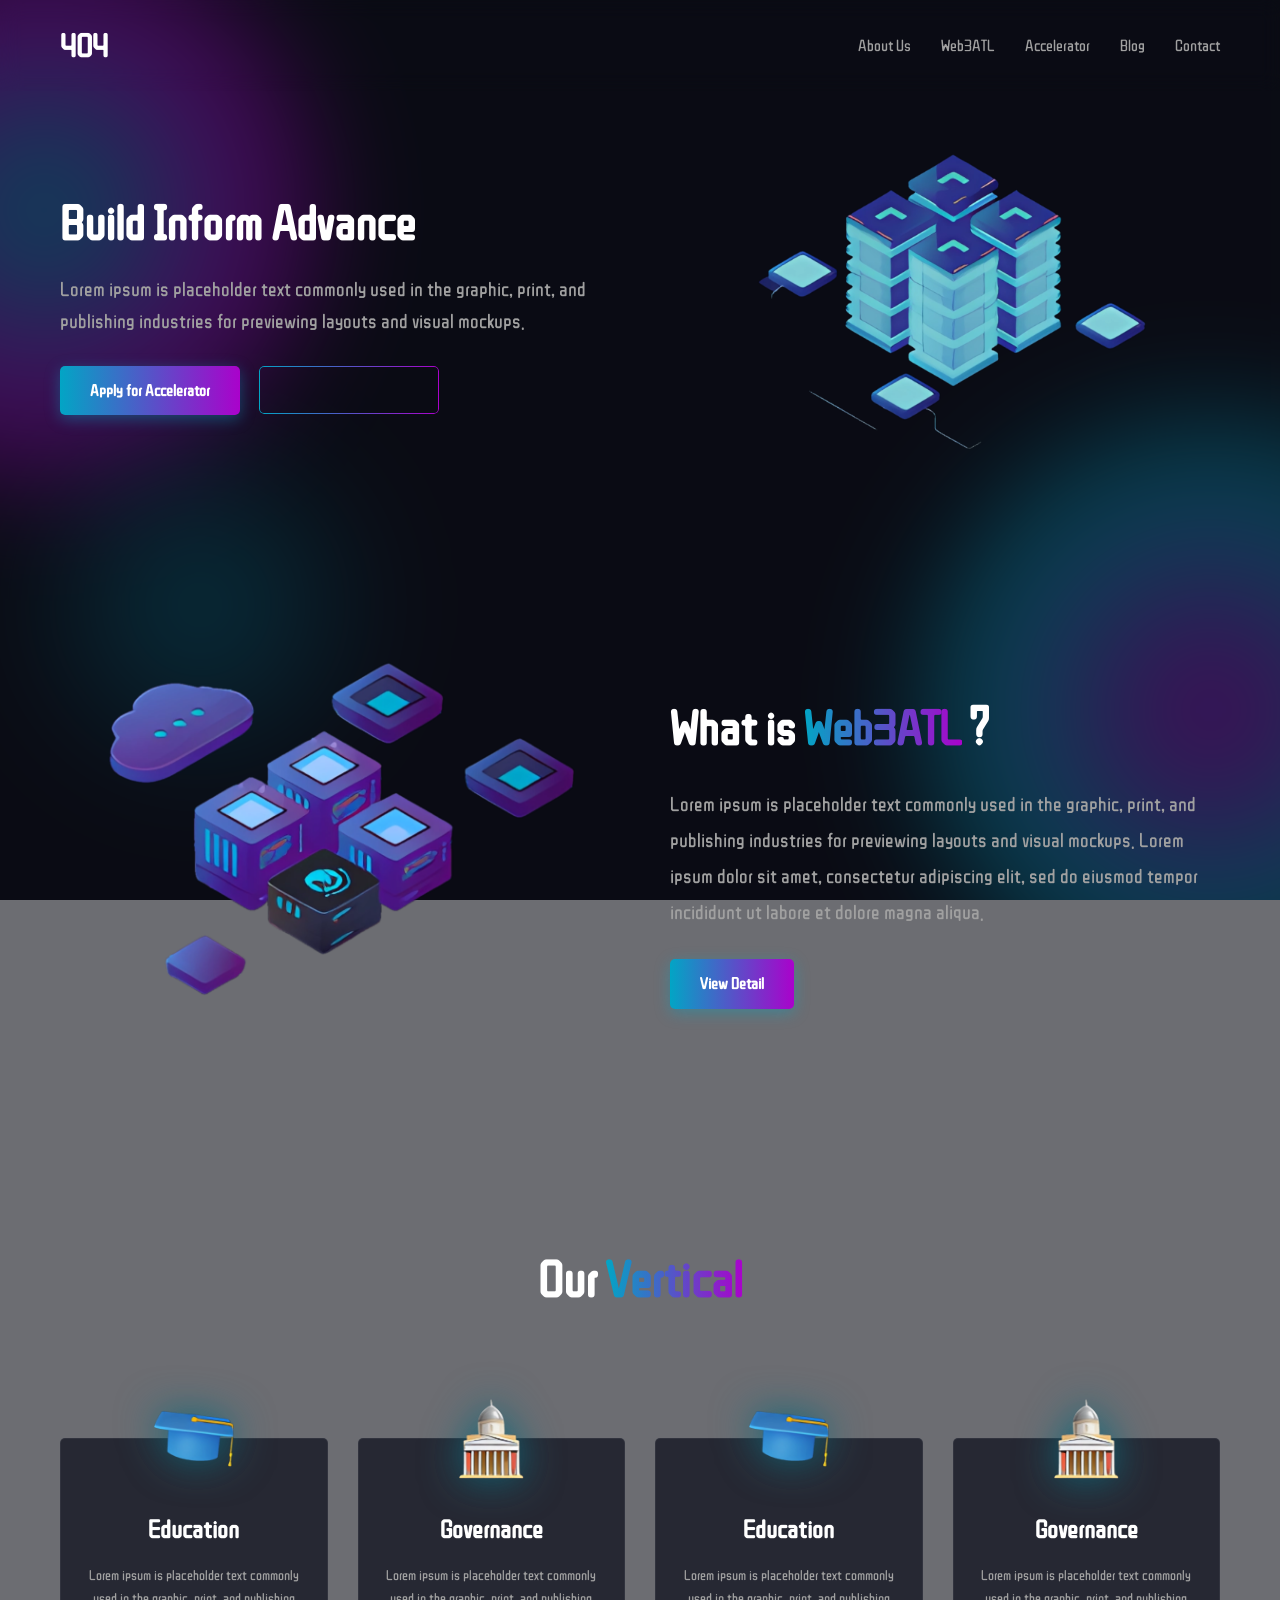
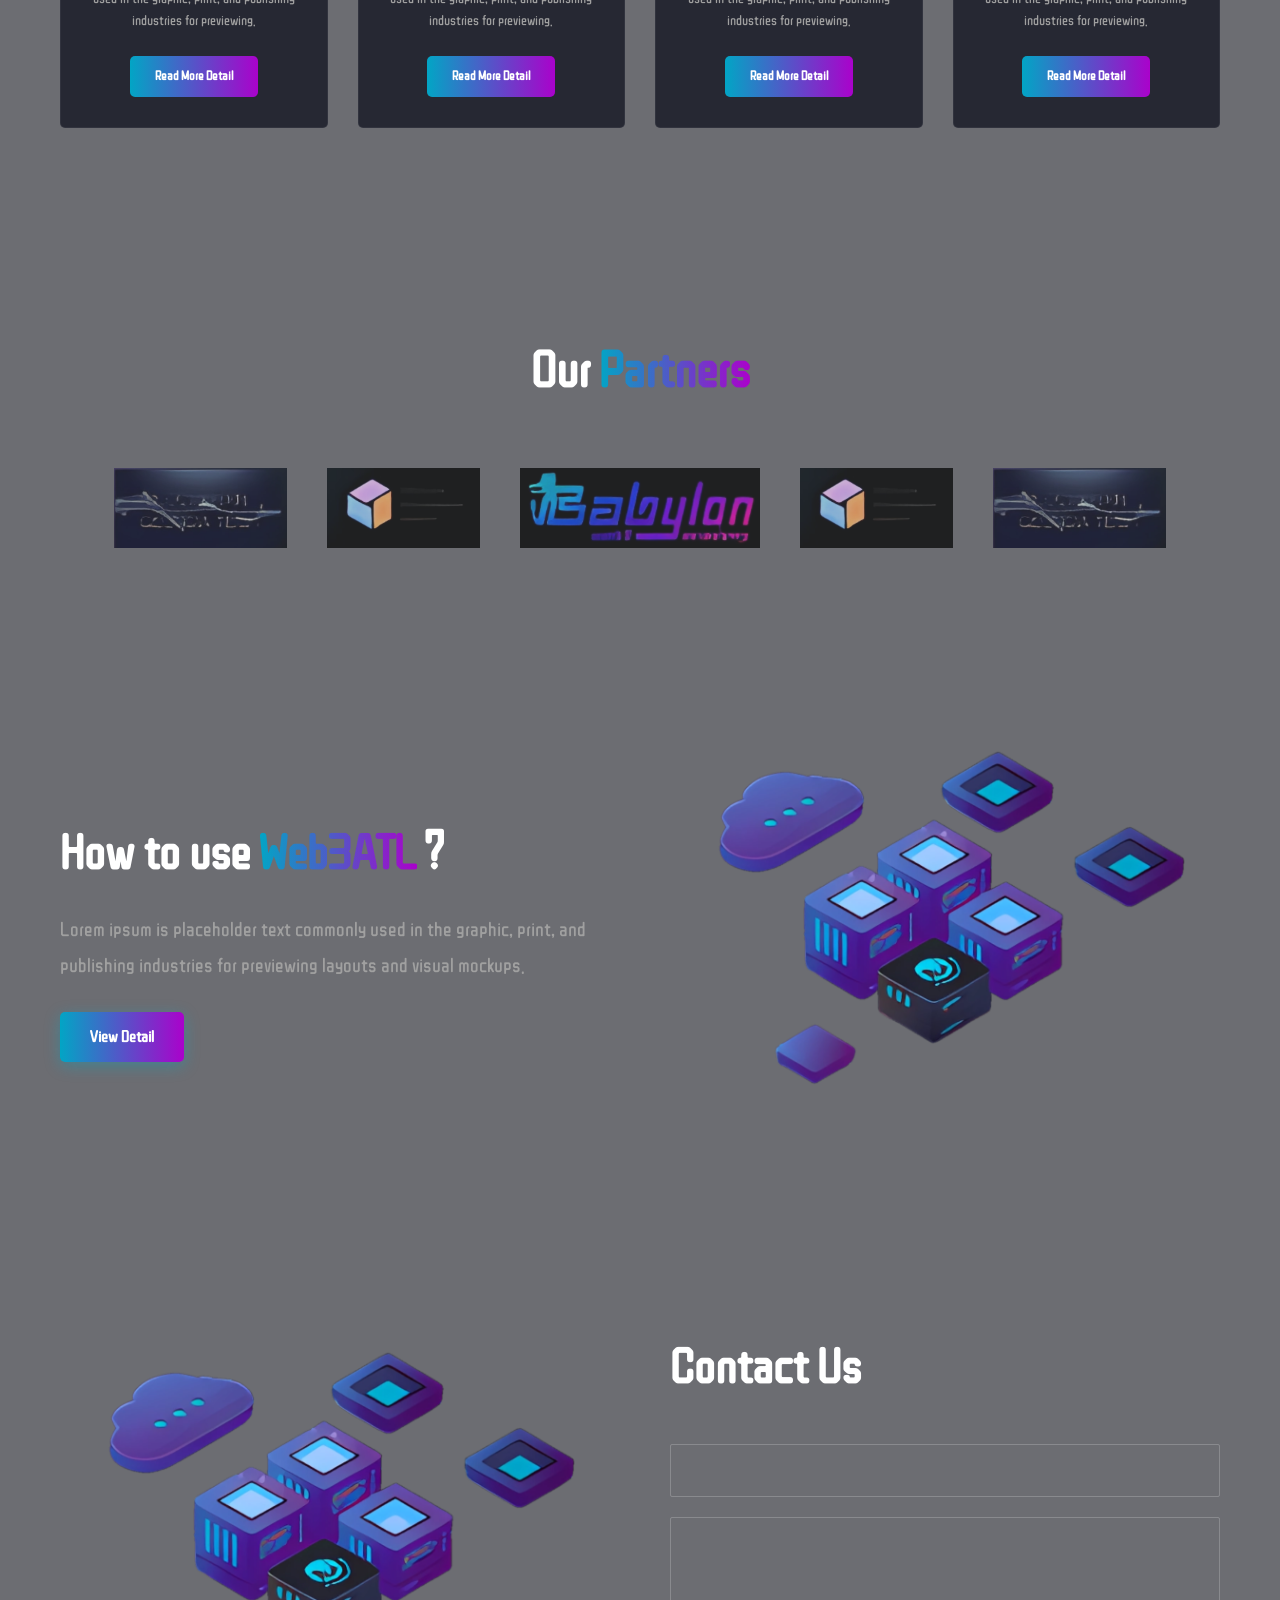
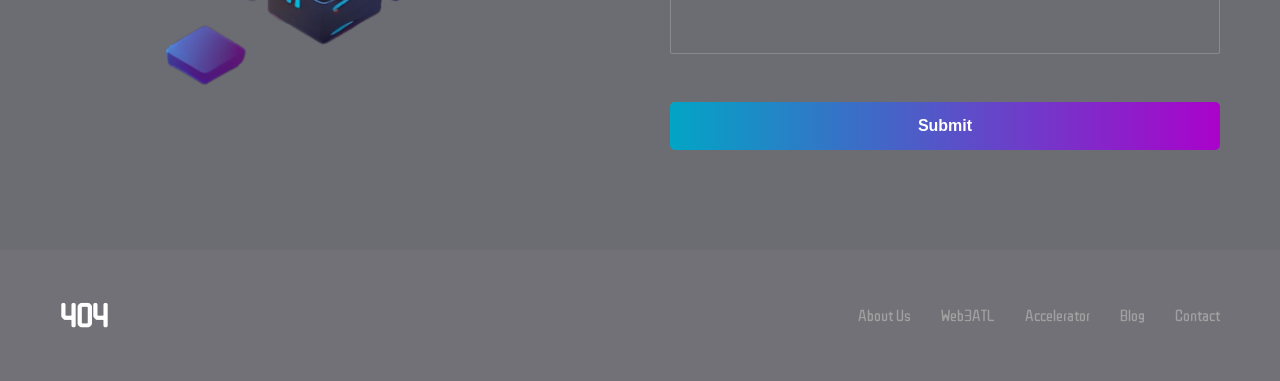
<file: index.html>
<!DOCTYPE html>
<html lang="ru">
<head>
    <meta charset="UTF-8">
    <meta name="viewport" content="width=device-width, initial-scale=1.0">
    <title>ИДЗ - Вариант 12</title>
    <link rel="stylesheet" href="IDZ.css">
    <link rel="preconnect" href="https://fonts.googleapis.com">
    <link rel="preconnect" href="https://fonts.gstatic.com" crossorigin>
    <link href="https://fonts.googleapis.com/css2?family=Orbitron:wght@400..900&family=ZCOOL+QingKe+HuangYou&display=swap" rel="stylesheet">
    <div class="background-glows">
        <div class="glow glow-1"></div>
        <div class="glow glow-2"></div>
        <div class="glow glow-3"></div>
    </div>

    <header class="header">
        <div class="container">
            <div class="header-content">
                <div class="logo">404</div>
                <nav class="menu">
                    <a href="#">About Us</a>
                    <a href="#">Web3ATL</a>
                    <a href="#">Accelerator</a>
                    <a href="#">Blog</a>
                    <a href="#">Contact</a>
                </nav>
            </div>
        </div>
    </header>

    <main>
        <!--Блок 1-->
        <section class="hero">
            <div class="container">
                <div class="hero-content">
                    <div class="hero-text">
                        <h1>Build Inform Advance</h1>
                        <p>Lorem ipsum is placeholder text commonly used in the graphic, print, and publishing industries for previewing layouts and visual mockups.</p>
                        <div class="buttons">
                            <a href="#" class="btn btn-primary">Apply for Accelerator</a>
                            <a href="#" class="btn btn-outline"></a>
                        </div>
                    </div>
                    <div class="hero-image">
                        <img src="башенки-блок1.png" alt="башенки-блок1">
                    </div>
                </div>
            </div>
        </section>

        <!--Блок 1.2-->
        <section class="info-section">
            <div class="container">
                <div class="info-content">
                    <div class="info-image">
                        <img src="система-блок 1.png" alt="System">
                    </div>
                    <div class="info-text">
                        <h2>What is <span class="gradient-text">Web3ATL</span> ?</h2>
                        <p>Lorem ipsum is placeholder text commonly used in the graphic, print, and publishing industries for previewing layouts and visual mockups. Lorem ipsum dolor sit amet, consectetur adipiscing elit, sed do eiusmod tempor incididunt ut labore et dolore magna aliqua.</p>
                        <a href="#" class="btn btn-primary">View Detail</a>
                    </div>
                </div>
            </div>
        </section>

       <!--Блок 2-->
        <section class="verticals">
            <div class="container">
                <h2 class="section-title">Our <span class="gradient-text">Vertical</span></h2>
                <div class="cards-grid">
                    <div class="card">
                        <div class="card-image">
                            <img src="шапка-блок2.png" alt="Education">
                        </div>
                        <h3>Education</h3>
                        <p>Lorem ipsum is placeholder text commonly used in the graphic, print, and publishing industries for previewing.</p>
                        <a href="#" class="btn btn-gradient">Read More Detail</a>
                    </div>
                    <div class="card">
                        <div class="card-image">
                            <img src="здание-блок2.png" alt="Governance">
                        </div>
                        <h3>Governance</h3>
                        <p>Lorem ipsum is placeholder text commonly used in the graphic, print, and publishing industries for previewing.</p>
                        <a href="#" class="btn btn-gradient">Read More Detail</a>
                    </div>
                    <div class="card">
                        <div class="card-image">
                            <img src="шапка-блок2.png" alt="Education">
                        </div>
                        <h3>Education</h3>
                        <p>Lorem ipsum is placeholder text commonly used in the graphic, print, and publishing industries for previewing.</p>
                        <a href="#" class="btn btn-gradient">Read More Detail</a>
                    </div>
                    <div class="card">
                        <div class="card-image">
                            <img src="здание-блок2.png" alt="Governance">
                        </div>
                        <h3>Governance</h3>
                        <p>Lorem ipsum is placeholder text commonly used in the graphic, print, and publishing industries for previewing.</p>
                        <a href="#" class="btn btn-gradient">Read More Detail</a>
                    </div>
                </div>
            </div>
        </section>

        <!--Блок 3-->
        <section class="partners">
            <div class="container">
                <h2 class="section-title">Our <span class="gradient-text">Partners</span></h2>
                <div class="partners-list">
                    <img src="надпись-блок3.png" alt="Partner 1">
                    <img src="кубик-блок3.png" alt="Partner 2">
                    <img src="надпись2-блок3.png" alt="Partner 3">
                    <img src="кубик-блок3.png" alt="Partner 4">
                    <img src="надпись-блок3.png" alt="Partner 5">
                </div>
            </div>
        </section>

        <!--Блок 4-->
        <section class="info-section">
            <div class="container">
                <div class="info-content">
                    <div class="info-text">
                        <h2>How to use <span class="gradient-text">Web3ATL</span> ?</h2>
                        <p>Lorem ipsum is placeholder text commonly used in the graphic, print, and publishing industries for previewing layouts and visual mockups.</p>
                        <a href="#" class="btn btn-primary">View Detail</a>
                    </div>
                    <div class="info-image">
                        <img src="система-блок 1.png" alt="How to use">
                    </div>
                </div>
            </div>
        </section>

        <!--Блок 5-->
        <section class="contact">
            <div class="container">
                <div class="contact-content">
                    <div class="contact-image">
                        <img src="система-блок 1.png" alt="Contact">
                    </div>
                    <div class="contact-form">
                        <h2>Contact Us</h2>
                        <form>
                            <input type="text" class="form-input">
                            <textarea class="form-input" rows="5"></textarea>
                            <button type="submit" class="btn btn-submit">Submit</button>
                        </form>
                    </div>
                </div>
            </div>
        </section>
    </main>

    <footer class="footer">
        <div class="container">
            <div class="footer-content">
                <div class="logo">404</div>
                <nav class="menu">
                    <a href="#">About Us</a>
                    <a href="#">Web3ATL</a>
                    <a href="#">Accelerator</a>
                    <a href="#">Blog</a>
                    <a href="#">Contact</a>
                </nav>
            </div>
        </div>
    </footer>
</body>
</html>
</file>
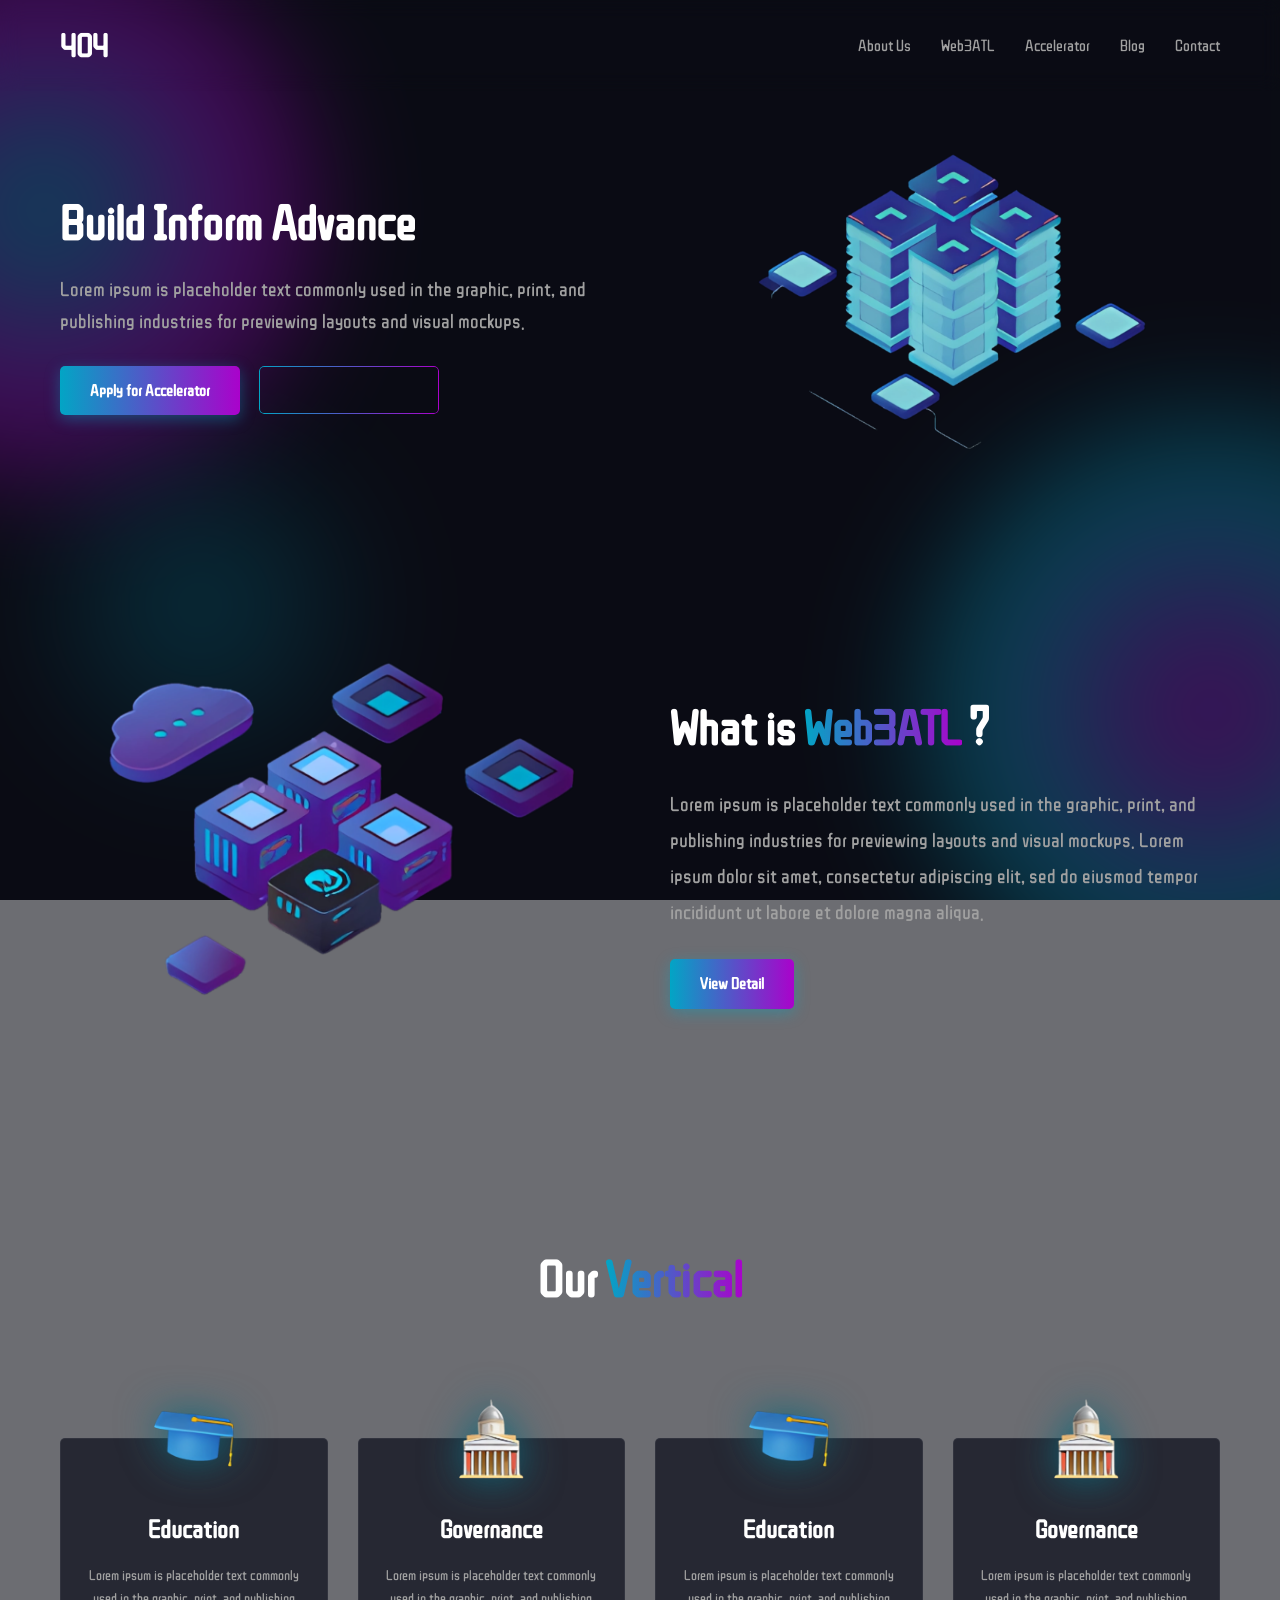
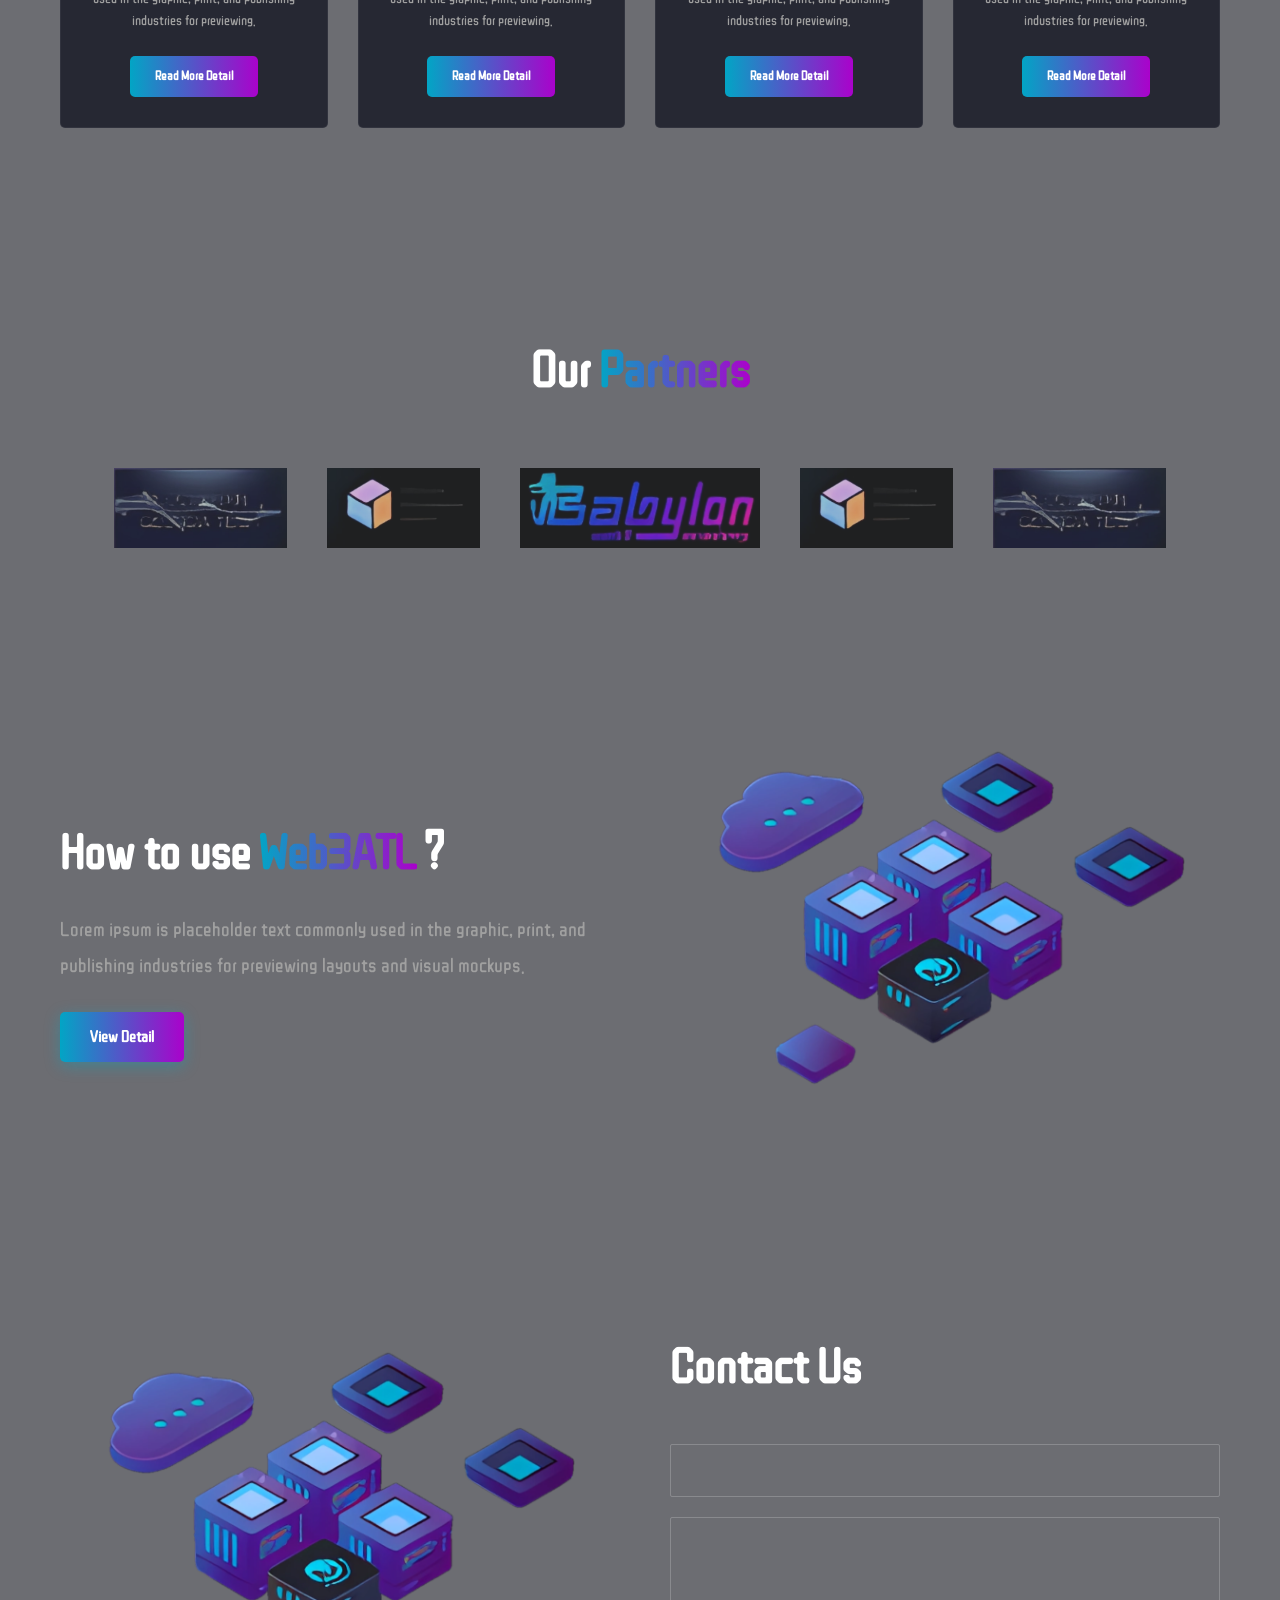
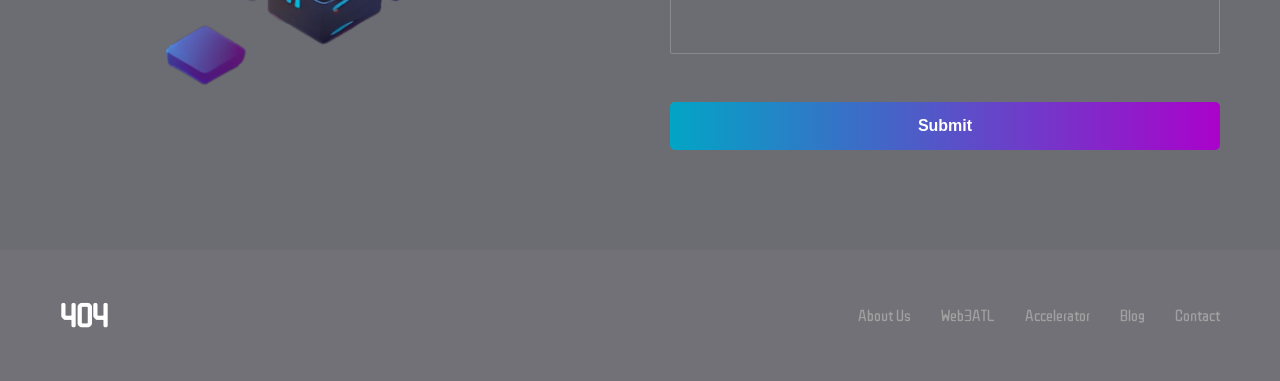
<file: IDZ.html>
<!DOCTYPE html>
<html lang="ru">
<head>
    <meta charset="UTF-8">
    <meta name="viewport" content="width=device-width, initial-scale=1.0">
    <title>ИДЗ - Вариант 12</title>
    <link rel="stylesheet" href="IDZ.css">
    <link rel="preconnect" href="https://fonts.googleapis.com">
    <link rel="preconnect" href="https://fonts.gstatic.com" crossorigin>
    <link href="https://fonts.googleapis.com/css2?family=Orbitron:wght@400..900&family=ZCOOL+QingKe+HuangYou&display=swap" rel="stylesheet">
    <div class="background-glows">
        <div class="glow glow-1"></div>
        <div class="glow glow-2"></div>
        <div class="glow glow-3"></div>
    </div>

    <header class="header">
        <div class="container">
            <div class="header-content">
                <div class="logo">404</div>
                <nav class="menu">
                    <a href="#">About Us</a>
                    <a href="#">Web3ATL</a>
                    <a href="#">Accelerator</a>
                    <a href="#">Blog</a>
                    <a href="#">Contact</a>
                </nav>
            </div>
        </div>
    </header>

    <main>
        <!--Блок 1-->
        <section class="hero">
            <div class="container">
                <div class="hero-content">
                    <div class="hero-text">
                        <h1>Build Inform Advance</h1>
                        <p>Lorem ipsum is placeholder text commonly used in the graphic, print, and publishing industries for previewing layouts and visual mockups.</p>
                        <div class="buttons">
                            <a href="#" class="btn btn-primary">Apply for Accelerator</a>
                            <a href="#" class="btn btn-outline"></a>
                        </div>
                    </div>
                    <div class="hero-image">
                        <img src="башенки-блок1.png" alt="башенки-блок1">
                    </div>
                </div>
            </div>
        </section>

        <!--Блок 1.2-->
        <section class="info-section">
            <div class="container">
                <div class="info-content">
                    <div class="info-image">
                        <img src="система-блок 1.png" alt="System">
                    </div>
                    <div class="info-text">
                        <h2>What is <span class="gradient-text">Web3ATL</span> ?</h2>
                        <p>Lorem ipsum is placeholder text commonly used in the graphic, print, and publishing industries for previewing layouts and visual mockups. Lorem ipsum dolor sit amet, consectetur adipiscing elit, sed do eiusmod tempor incididunt ut labore et dolore magna aliqua.</p>
                        <a href="#" class="btn btn-primary">View Detail</a>
                    </div>
                </div>
            </div>
        </section>

       <!--Блок 2-->
        <section class="verticals">
            <div class="container">
                <h2 class="section-title">Our <span class="gradient-text">Vertical</span></h2>
                <div class="cards-grid">
                    <div class="card">
                        <div class="card-image">
                            <img src="шапка-блок2.png" alt="Education">
                        </div>
                        <h3>Education</h3>
                        <p>Lorem ipsum is placeholder text commonly used in the graphic, print, and publishing industries for previewing.</p>
                        <a href="#" class="btn btn-gradient">Read More Detail</a>
                    </div>
                    <div class="card">
                        <div class="card-image">
                            <img src="здание-блок2.png" alt="Governance">
                        </div>
                        <h3>Governance</h3>
                        <p>Lorem ipsum is placeholder text commonly used in the graphic, print, and publishing industries for previewing.</p>
                        <a href="#" class="btn btn-gradient">Read More Detail</a>
                    </div>
                    <div class="card">
                        <div class="card-image">
                            <img src="шапка-блок2.png" alt="Education">
                        </div>
                        <h3>Education</h3>
                        <p>Lorem ipsum is placeholder text commonly used in the graphic, print, and publishing industries for previewing.</p>
                        <a href="#" class="btn btn-gradient">Read More Detail</a>
                    </div>
                    <div class="card">
                        <div class="card-image">
                            <img src="здание-блок2.png" alt="Governance">
                        </div>
                        <h3>Governance</h3>
                        <p>Lorem ipsum is placeholder text commonly used in the graphic, print, and publishing industries for previewing.</p>
                        <a href="#" class="btn btn-gradient">Read More Detail</a>
                    </div>
                </div>
            </div>
        </section>

        <!--Блок 3-->
        <section class="partners">
            <div class="container">
                <h2 class="section-title">Our <span class="gradient-text">Partners</span></h2>
                <div class="partners-list">
                    <img src="надпись-блок3.png" alt="Partner 1">
                    <img src="кубик-блок3.png" alt="Partner 2">
                    <img src="надпись2-блок3.png" alt="Partner 3">
                    <img src="кубик-блок3.png" alt="Partner 4">
                    <img src="надпись-блок3.png" alt="Partner 5">
                </div>
            </div>
        </section>

        <!--Блок 4-->
        <section class="info-section">
            <div class="container">
                <div class="info-content">
                    <div class="info-text">
                        <h2>How to use <span class="gradient-text">Web3ATL</span> ?</h2>
                        <p>Lorem ipsum is placeholder text commonly used in the graphic, print, and publishing industries for previewing layouts and visual mockups.</p>
                        <a href="#" class="btn btn-primary">View Detail</a>
                    </div>
                    <div class="info-image">
                        <img src="система-блок 1.png" alt="How to use">
                    </div>
                </div>
            </div>
        </section>

        <!--Блок 5-->
        <section class="contact">
            <div class="container">
                <div class="contact-content">
                    <div class="contact-image">
                        <img src="система-блок 1.png" alt="Contact">
                    </div>
                    <div class="contact-form">
                        <h2>Contact Us</h2>
                        <form>
                            <input type="text" class="form-input">
                            <textarea class="form-input" rows="5"></textarea>
                            <button type="submit" class="btn btn-submit">Submit</button>
                        </form>
                    </div>
                </div>
            </div>
        </section>
    </main>

    <footer class="footer">
        <div class="container">
            <div class="footer-content">
                <div class="logo">404</div>
                <nav class="menu">
                    <a href="#">About Us</a>
                    <a href="#">Web3ATL</a>
                    <a href="#">Accelerator</a>
                    <a href="#">Blog</a>
                    <a href="#">Contact</a>
                </nav>
            </div>
        </div>
    </footer>
</body>
</html>
</file>
<file: IDZ.css>
* {
    margin: 0;
    padding: 0;
    box-sizing: border-box;
}

html {
    font-size: 20px; 
}

body {
    font-family: "ZCOOL QingKe HuangYou", sans-serif;
    background-color: transparent;
    color: #FFFFFF;
    line-height: 1.6;
    font-size: 20px;
}

.background-glows {
    position: fixed;
    top: 0;
    left: 0;
    width: 100%;
    height: 100%;
    z-index: -1;
    pointer-events: none;
    overflow: hidden;
    background-color: #0B0C15;
}

.glow {
    position: absolute;
    border-radius: 50%;
    filter: blur(50px);
    opacity: 0.9;
}

.glow-1 {
    top: -10%;
    left: -20%;
    width: 600px;
    height: 600px;
    background: radial-gradient(circle, #02a5c5 0%, #aa02cb 50%, transparent 75%);
    opacity: 0.95;
}

.glow-2 {
    bottom: -15%;
    right: -20%;
    width: 650px;
    height: 650px;
    background: radial-gradient(circle, #aa02cb 0%, #02a5c5 50%, transparent 75%);
    opacity: 0.9;
}

.glow-3 {
    top: 45%;
    left: 0%;
    width: 400px;
    height: 400px;
    background: radial-gradient(circle, #02a5c5 0%, transparent 70%);
    opacity: 0.6;
}

.container {
    max-width: 1200px;
    margin: 0 auto;
    padding: 0 20px;
}

.header {
    position: fixed;
    top: 0;
    width: 100%;
    background: rgba(11, 12, 21, 0);
    backdrop-filter: blur(10px);
    z-index: 1000;
    padding: 20px 0;
}

.header-content {
    display: flex;
    justify-content: space-between;
    align-items: center;
}

.logo {
    font-size: 32px;
    font-weight: 900;
    background: #FFFFFF;
    -webkit-background-clip: text;
    -webkit-text-fill-color: transparent;
}

.menu {
    display: flex;
    gap: 30px;
}

.menu a {
    color: #A0A0A0;
    text-decoration: none;
    font-size: 16px;
    transition: color 0.3s;
}

.menu a:hover {
    color: #FFFFFF;
}

section {
    padding: 100px 0;
    background-color: rgba(11, 12, 21, 0.6);
    position: relative;
}

.section-title {
    font-size: 50px;
    text-align: center;
    margin-bottom: 60px;
}

.gradient-text {
    background: linear-gradient(90deg, #02a5c5, #aa02cb);
    -webkit-background-clip: text;
    -webkit-text-fill-color: transparent;
}

.btn {
    display: inline-block;
    padding: 12px 30px;
    border-radius: 5px;
    text-decoration: none;
    font-weight: 700;
    font-size: 16px;
    transition: all 0.3s;
    border: none;
    cursor: pointer;
}

.btn-primary {
    background: linear-gradient(90deg, #02a5c5, #aa02cb);
    color: white;
    box-shadow: 0 4px 15px rgba(2, 165, 197, 0.4);
    vertical-align: middle;
}

.btn-primary:hover {
    transform: translateY(-2px);
}

.btn-outline {
    background: transparent;
    color: white;
    margin-left: 15px;
    display: inline-block; 
    padding: 24px 90px; 
    border-radius: 5px;
    vertical-align: middle;
    border: none;
    text-decoration: none;
    font-weight: 700;
    font-size: 14px;
    position: relative;
    transition: all 0.3s;
}

.btn-outline:hover {
    transform: translateY(-2px);
}

.btn-outline::before {
    content: "";
    position: absolute;
    inset: 0; 
    border-radius: 5px;
    padding: 1px; 
    background: linear-gradient(90deg, #02a5c5, #aa02cb);
    -webkit-mask: linear-gradient(#fff 0 0) content-box, linear-gradient(#fff 0 0);
    -webkit-mask-composite: xor;
    mask-composite: exclude;
    pointer-events: none; 
}

.btn-small {
    background: linear-gradient(90deg, #02a5c5, #aa02cb);
    color: white;
    padding: 8px 20px;
    font-size: 12px;
    margin-top: 15px;
}

.btn-submit {
    background: linear-gradient(90deg, #02a5c5, #aa02cb);
    color: white;
    width: 100%;
    padding: 15px;
    font-size: 16px;
    margin-top: 20px;
}

.btn-gradient {
    background: linear-gradient(90deg, #02a5c5, #aa02cb);
    color: white;
    padding: 10px 25px;
    border-radius: 5px;
    text-decoration: none;
    font-weight: 700;
    font-size: 13px;
    transition: all 0.3s;
    display: inline-block;
    border: none;
    cursor: pointer;
}

.btn-gradient:hover {
    transform: translateY(-2px);
}

.hero {
    padding-top: 150px;
}

.hero-content {
    display: flex;
    align-items: center;
    gap: 60px;
}

.hero-text {
    flex: 1;
    max-width: 50%;
}

.hero-text h1 {
    font-size: 48px;
    font-weight: 900;
    margin-bottom: 20px;
    line-height: 1.2;
    white-space: nowrap;
}

.hero-text p {
    color: #A0A0A0;
    font-size: 20px;
    margin-bottom: 30px;
    max-width: 100%;
}

.hero-image {
    flex: 1;
    display: flex;
    justify-content: center;
}

.hero-image img {
    max-width: 80%;
    height: auto;
    max-height: 400px;
}

.info-content {
    display: flex;
    align-items: center;
    gap: 60px;
}

.info-content.reverse {
    flex-direction: row-reverse;
}

.info-image {
    flex: 1;
}

.info-image img {
    max-width: 100%;
    height: auto;
}

.info-text {
    flex: 1;
}

.info-text h2 {
    font-size: 48px;
    margin-bottom: 20px;
}

.info-text p {
    color: #A0A0A0;
    margin-bottom: 30px;
    line-height: 1.8;
}

.cards-grid {
    display: grid;
    grid-template-columns: repeat(4, 1fr);
    gap: 30px;
    margin-top: 80px;
    position: relative;
}

.card {
    background: rgba(22, 24, 37, 0.8);
    padding: 60px 25px 30px;
    border-radius: 5px;
    border: 1px solid rgba(255, 255, 255, 0.05);
    transition: all 0.3s;
    text-align: center;
    display: flex;
    flex-direction: column;
    align-items: center;
    position: relative;
    margin-top: 40px;
}

.card:hover {
    transform: translateY(-5px);
}

.card-image {
    width: 100%;
    height: 80px;
    display: flex;
    align-items: center;
    justify-content: center;
    position: absolute;
    top: -40px;
    left: 0;
    right: 0;
    margin: 0 auto;
}

.card-image img {
    max-width: 80px;
    max-height: 80px;
    object-fit: contain;
    filter: drop-shadow(0 0 20px rgb(17, 105, 122));
}

.card h3 {
    font-size: 25px;
    margin-bottom: 15px;
    color: #FFFFFF;
    margin-top: 10px;
}

.card p {
    color: #A0A0A0;
    font-size: 14px;
    line-height: 1.6;
    margin-bottom: 25px;
    flex-grow: 1;
}

.partners-list {
    display: flex;
    justify-content: center;
    align-items: center;
    gap: 40px;
    flex-wrap: wrap;
}

.partners-list img {
    max-height: 80px;
    width: auto;
    opacity: 0.7;
    transition: opacity 0.3s;
}

.partners-list img:hover {
    opacity: 1;
}

.contact-content {
    display: flex;
    align-items: center;
    gap: 60px;
}

.contact-image {
    flex: 1;
}

.contact-image img {
    max-width: 100%;
    height: auto;
}

.contact-form {
    flex: 1;
}

.contact-form h2 {
    font-size: 48px;
    margin-bottom: 40px;
}

.form-input {
    width: 100%;
    background: transparent;
    border: 1px solid rgba(255, 255, 255, 0.2);
    padding: 15px 20px;
    margin-bottom: 20px;
    color: white;
    font-family: 'Roboto', sans-serif;
    font-size: 18px;
    border-radius: 2px;
    transition: all 0.3s;
    resize: none;
}

.form-input:focus {
    outline: none;
    border-color: #02a5c5;
    background: rgba(2, 165, 197, 0.05);
}

.form-input::placeholder {
    color: #666;
}

textarea.form-input {
    resize: vertical;
    min-height: 120px;
    resize: none;
}

.footer {
    padding: 40px 0;
    background: rgba(11, 12, 21, 0.579);
}

.footer-content {
    display: flex;
    justify-content: space-between;
    align-items: center;
}
</file>
